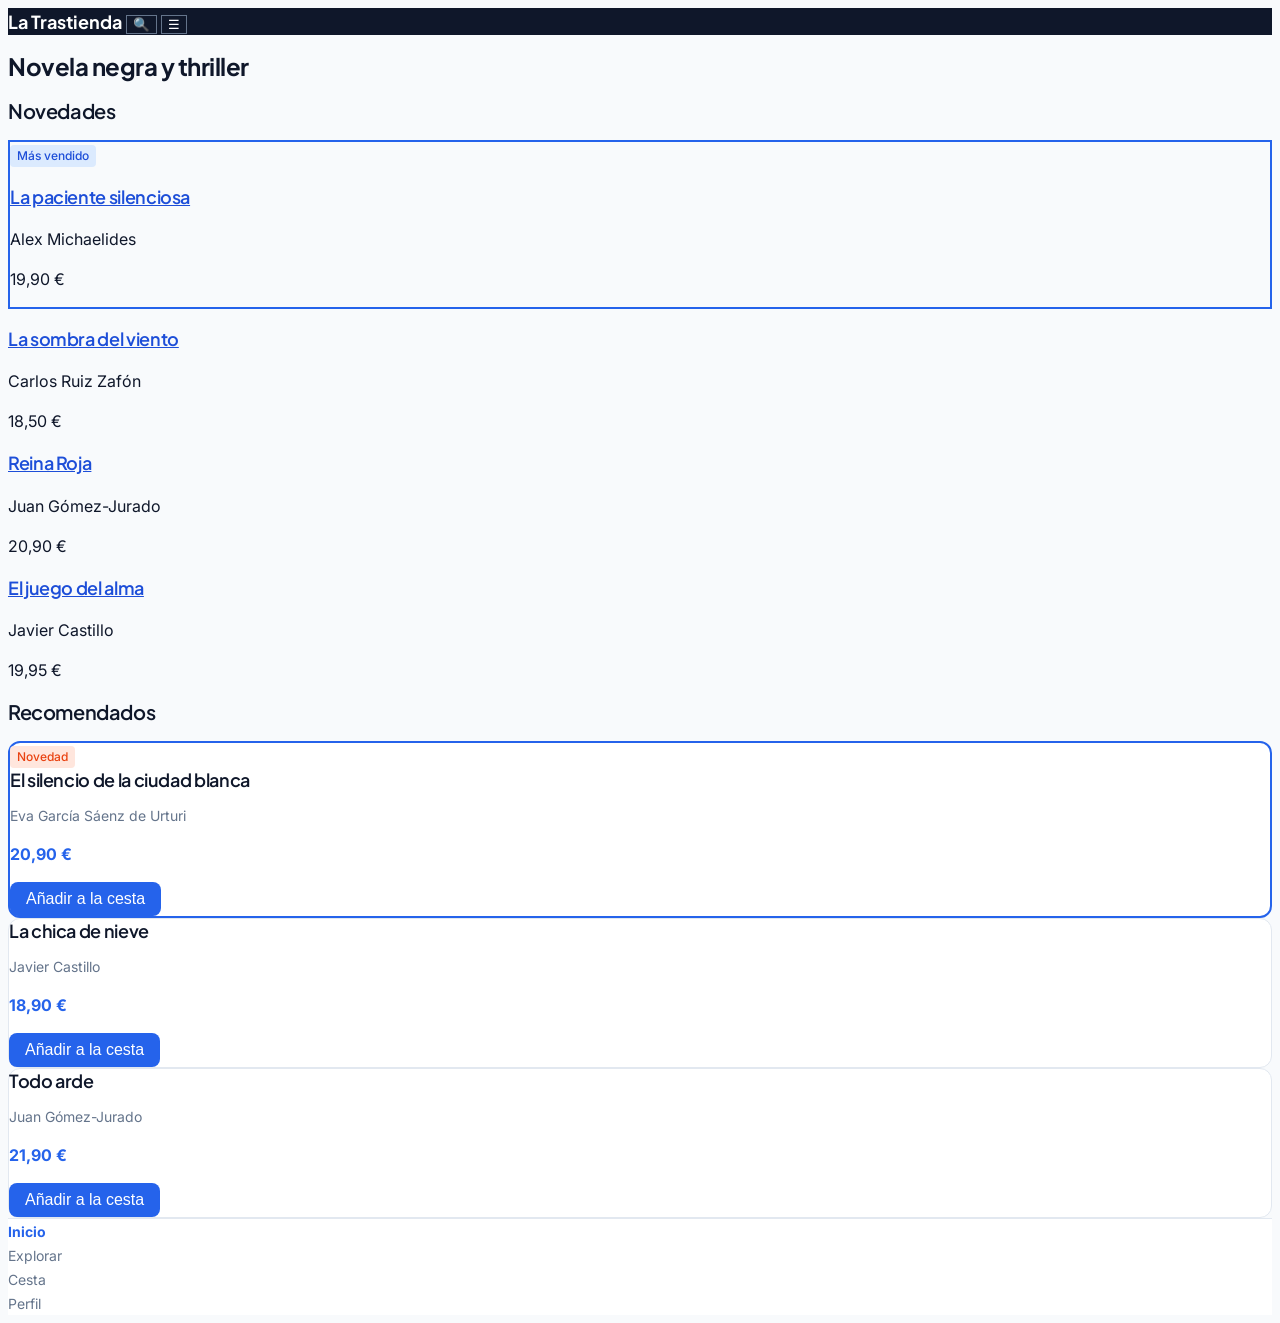
<file: index.html>
<!DOCTYPE html>
<html lang="es">
<head>
  <meta charset="UTF-8">
  <meta name="viewport" content="width=device-width, initial-scale=1.0">
  <title>Inicio - La Trastienda</title>
  <link rel="preconnect" href="https://fonts.googleapis.com">
  <link rel="preconnect" href="https://fonts.gstatic.com" crossorigin>
  <link href="https://fonts.googleapis.com/css2?family=Inter:wght@400;500;600;700&family=Plus+Jakarta+Sans:wght@600;700&display=swap" rel="stylesheet">
  <link rel="stylesheet" href="./css/estilo.css">
</head>
<body>

  <header>
    <a href="index.html">La Trastienda</a>
    <button type="button" aria-label="Buscar">🔍</button>
    <button type="button" aria-label="Abrir menú">☰</button>
  </header>

  <main>
    <h1>Novela negra y thriller</h1>

    <section>
      <h2>Novedades</h2>
      <article>
        <span class="badge">Más vendido</span>
        <h3><a href="detalle.html">La paciente silenciosa</a></h3>
        <p>Alex Michaelides</p>
        <p>19,90 €</p>
      </article>
      <article>
        <span class="badge"></span>
        <h3><a href="detalle.html">La sombra del viento</a></h3>
        <p>Carlos Ruiz Zafón</p>
        <p>18,50 €</p>
      </article>
      <article>
        <h3><a href="detalle.html">Reina Roja</a></h3>
        <p>Juan Gómez-Jurado</p>
        <p>20,90 €</p>
      </article>
      <article>
        <h3><a href="detalle.html">El juego del alma</a></h3>
        <p>Javier Castillo</p>
        <p>19,95 €</p>
      </article>
    </section>

    <section>
      <h2>Recomendados</h2>
      <article class="card">
        <span class="badge badge--accent">Novedad</span>
        <h3><a href="detalle.html">El silencio de la ciudad blanca</a></h3>
        <p class="card-author">Eva García Sáenz de Urturi</p>
        <p class="card-price">20,90 €</p>
        <button type="button">Añadir a la cesta</button>
      </article>
      <article class="card">
        <span class="badge"></span>
        <h3><a href="detalle.html">La chica de nieve</a></h3>
        <p class="card-author">Javier Castillo</p>
        <p class="card-price">18,90 €</p>
        <button type="button">Añadir a la cesta</button>
      </article>
      <article class="card">
        <h3><a href="detalle.html">Todo arde</a></h3>
        <p class="card-author">Juan Gómez-Jurado</p>
        <p class="card-price">21,90 €</p>
        <button type="button">Añadir a la cesta</button>
      </article>
    </section>
  </main>

  <nav aria-label="Secciones de la app">
    <ul>
      <li><a href="index.html" aria-current="page">Inicio</a></li>
      <li><a href="explorar.html">Explorar</a></li>
      <li><a href="carrito.html">Cesta</a></li>
      <li><a href="perfil.html">Perfil</a></li>
    </ul>
  </nav>

</body>
</html>
</file>
<file: css/estilo.css>
:root {
  /* --- TOKENS DE COLOR PRIMARIO --- */
  --color-primary-50:  #eff6ff;
  --color-primary-100: #dbeafe;
  --color-primary-200: #bfdbfe;
  --color-primary-300: #93c5fd;
  --color-primary-400: #60a5fa;
  --color-primary-500: #2563eb;
  --color-primary-600: #1d4ed8;
  --color-primary-700: #1d40af;
  --color-primary-800: #1e3a8a;
  --color-primary-900: #172554;

  /* --- TOKENS NEUTROS --- */
  --color-neutral-50:  #f8fafc;
  --color-neutral-100: #f1f5f9;
  --color-neutral-200: #e2e8f0;
  --color-neutral-300: #cbd5e1;
  --color-neutral-500: #64748b;
  --color-neutral-800: #1e293b;
  --color-neutral-900: #0f172a;

  /* --- COLOR MODERNO OKLCH --- */
  --color-accent-oklch:   oklch(0.62 0.21 35);
  --color-accent-surface: oklch(0.95 0.04 35);

  /* --- VARIABLES SEMÁNTICAS --- */
  --bg-page:       var(--color-neutral-50);
  --bg-card:       #ffffff;
  --text-main:     var(--color-neutral-900);
  --text-muted:    var(--color-neutral-500);
  --border-subtle: var(--color-neutral-200);
  --brand:         var(--color-primary-500);
  --brand-hover:   var(--color-primary-600);
  --radius-md:     0.5rem;

  /* --- TOKENS TIPOGRÁFICOS (Figma) --- */
  --font-body:    'Inter', system-ui, -apple-system, sans-serif;
  --font-display: 'Plus Jakarta Sans', system-ui, sans-serif;

  --text-xs:   0.75rem;   /* Caption (12 px) */
  --text-sm:   0.875rem;  /* Body Small (14 px) */
  --text-base: 1rem;      /* Body (16 px) */
  --text-lg:   1.125rem;  /* H3 (18 px) */
  --text-xl:   1.25rem;   /* H2 (20 px) */
  --text-2xl:  1.5rem;    /* H1 (24 px) */
  --text-3xl:  1.875rem;  /* Display (30 px) */
}

@layer base, components, utilities;

@layer base {
  body {
    min-height: 100dvh;
    font-family: var(--font-body);
    font-size: var(--text-base);
    font-weight: 400;
    line-height: 1.5;
    background-color: var(--bg-page);
    color: var(--text-main);
  }

  :where(h1, h2, h3) {
    font-family: var(--font-display);
    letter-spacing: -0.02em;
    text-wrap: balance;
  }

  h1 {
    font-size: var(--text-2xl);
    font-weight: 700;
    line-height: 1.25;
  }

  h2 {
    font-size: var(--text-xl);
    font-weight: 600;
    line-height: 1.3;
  }

  h3 {
    font-size: var(--text-lg);
    font-weight: 600;
    line-height: 1.35;
  }

  p {
    max-width: 65ch;
  }

  a {
    color: var(--brand-hover);
  }
}

@layer components {
  header {
    background-color: var(--color-neutral-900);
    color: var(--bg-card);

    > a {
      font-family: var(--font-display);
      font-size: var(--text-lg);
      color: inherit;
      text-decoration: none;
      font-weight: 700;
    }

    button[aria-label] {
      color: inherit;
      border-color: var(--text-muted);
    }
  }

  /* Barra de navegación inferior anidada */
  nav {
    background-color: var(--bg-card);
    border-top: 1px solid var(--border-subtle);

    ul {
      list-style: none;
      padding: 0;
      margin: 0;
    }

    a {
      font-size: var(--text-sm);
      line-height: 1.4;
      color: var(--text-muted);
      text-decoration: none;

      &[aria-current="page"] {
        color: var(--brand);
        font-weight: 700;
      }

      &:hover {
        color: var(--text-main);
      }

      &:focus-visible {
        outline: 2px solid var(--brand);
        outline-offset: 2px;
      }
    }
  }

  /* Tarjeta de libro con anidamiento y tokens semánticos */
  article.card {
    background-color: var(--bg-card);
    border: 1px solid var(--border-subtle);
    border-radius: 0.75rem;

    &:hover {
      border-color: var(--brand);
    }

    h3 {
      margin: initial;
      color: var(--text-main);

      a {
        text-decoration: none;
        color: inherit;
      }
    }

    .card-author {
      font-size: var(--text-sm);
      line-height: 1.4;
      color: var(--text-muted);
    }

    .card-price {
      font-weight: 700;
      color: var(--brand);
    }

    button {
      font-size: var(--text-base);
      padding: 0.5em 1em;
      background-color: var(--brand);
      color: var(--bg-card);
      border: none;
      border-radius: var(--radius-md);
      cursor: pointer;

      &:hover {
        background-color: var(--brand-hover);
      }
    }
  }

  h2 + .card {
    border-top: 2px solid var(--brand);
  }

  /* Badges con variables locales, relleno en em y variante oklch() */
  .badge {
    --badge-bg: var(--color-primary-100);
    --badge-color: var(--brand-hover);

    display: inline-block;
    padding: 0.25em 0.6em;
    background-color: var(--badge-bg);
    color: var(--badge-color);
    font-size: var(--text-xs);
    font-weight: 500;
    line-height: 1.3;
    border-radius: 0.25rem;

    &:empty {
      display: none;
    }

    &.badge--accent {
      --badge-bg: var(--color-accent-surface);
      --badge-color: var(--color-accent-oklch);
    }
  }

  article:has(.badge:not(:empty)) {
    border: 2px solid var(--brand);
  }

  /* Botones de solo icono */
  button[aria-label] {
    font: revert;
    background-color: transparent;
    border: 1px solid var(--color-neutral-300);
    cursor: pointer;
  }
}
</file>
